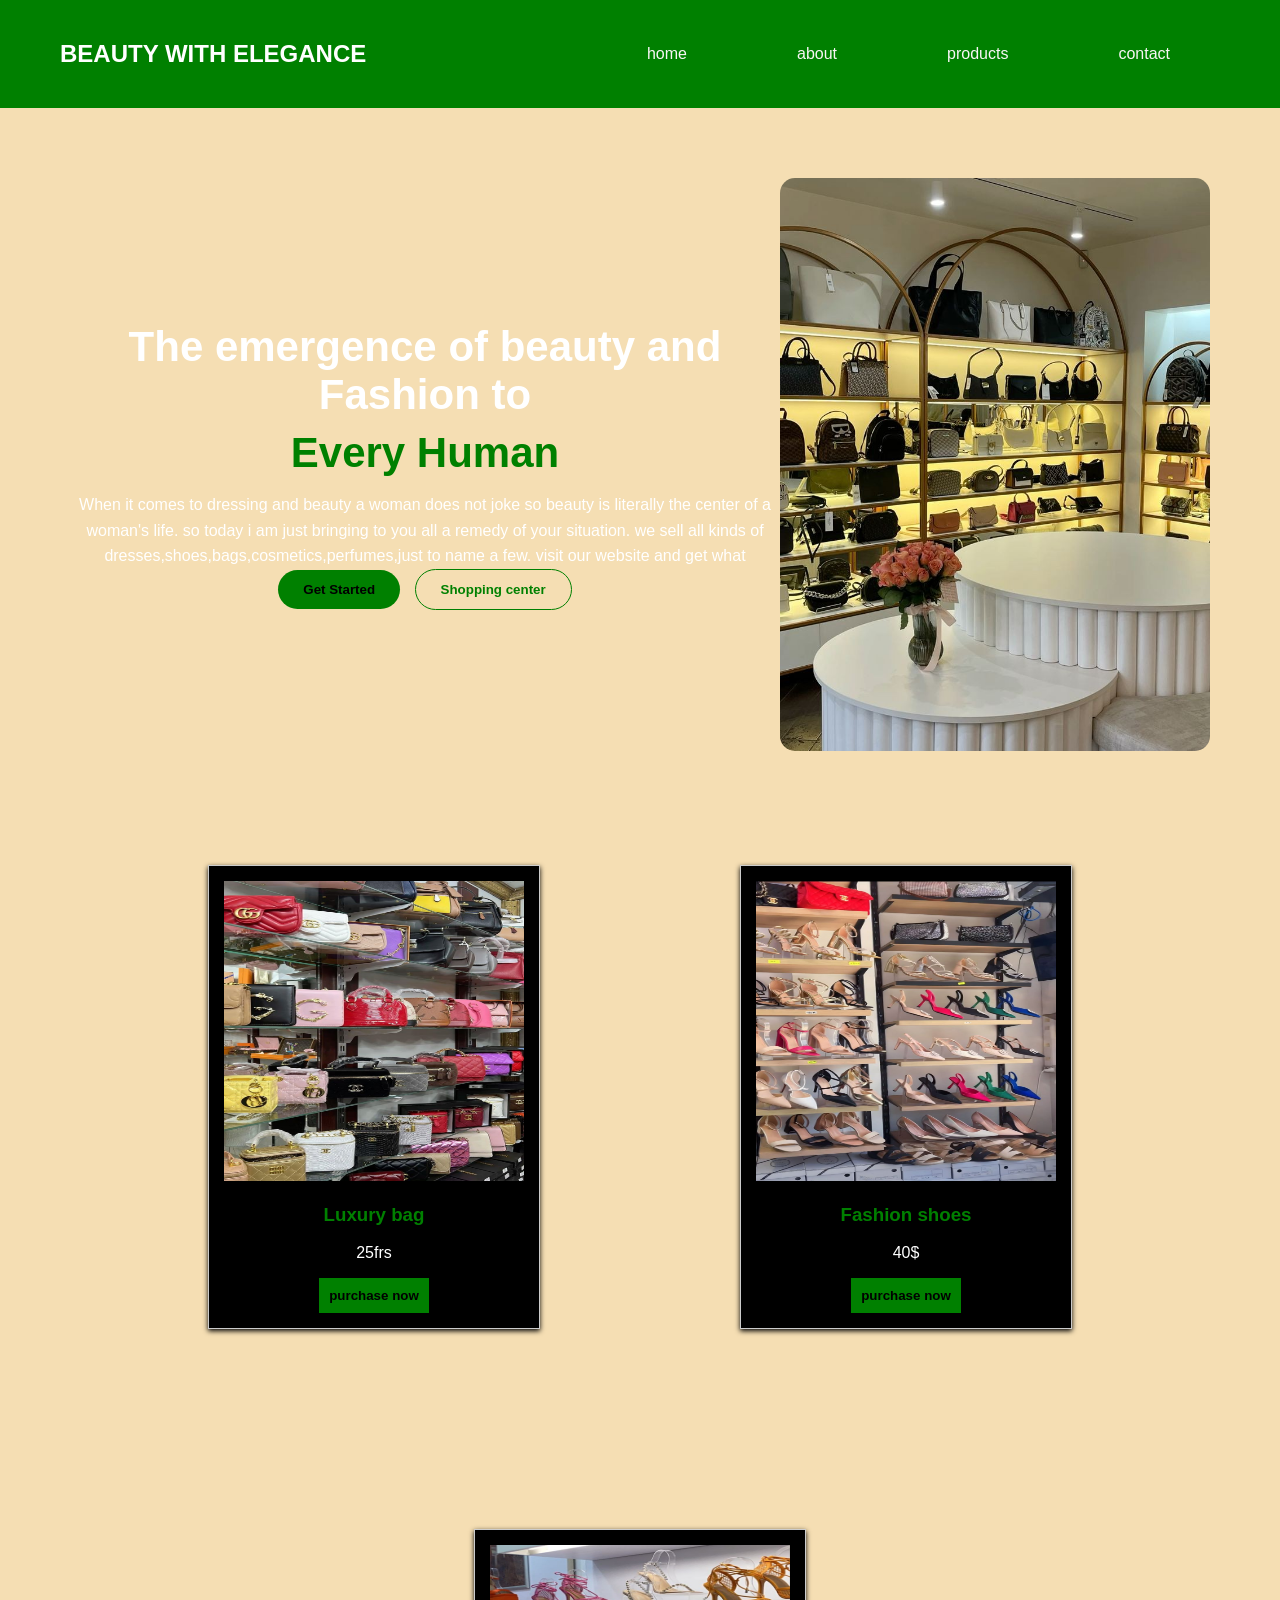
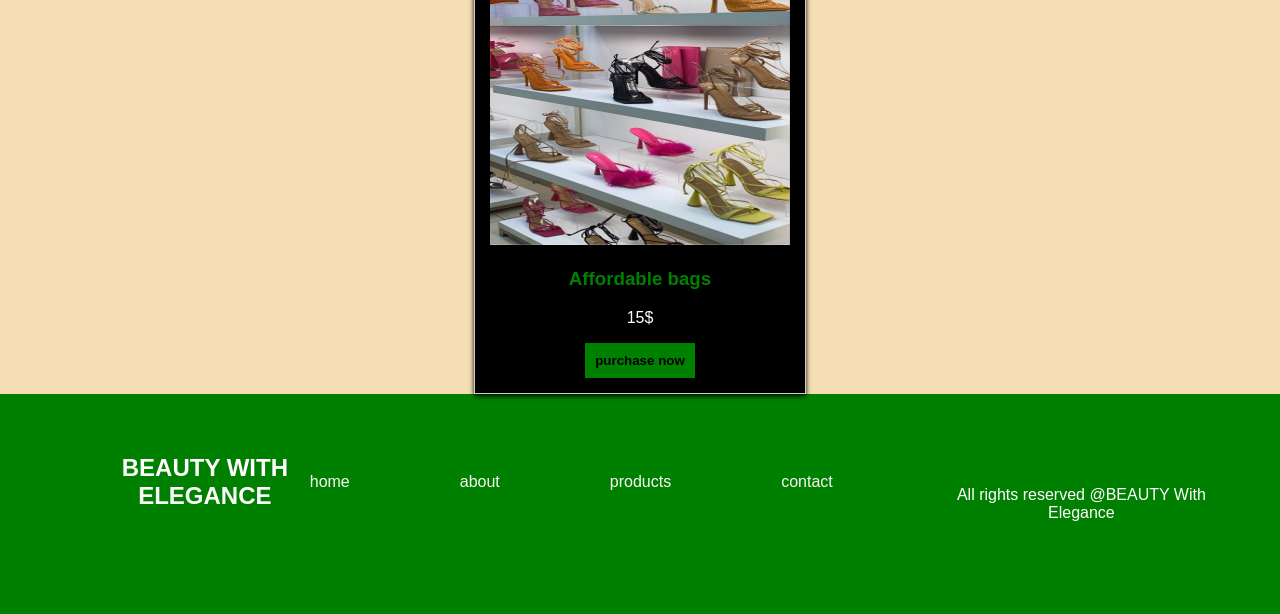
<file: index.html>
<!DOCTYPE html>
<html lang="en">
<head>
    <meta charset="UTF-8">
    <meta name="viewport" content="width=device-width, initial-scale=1.0">
    <title>shopping Website</title>
    <link rel="stylesheet" href="./style.css">
    <link rel="stylesheet"href="./home.css">
</head>
    <style>
        nav{
            text-align: center;
        }
        nav a{
          display: inline-block;
          margin: 20PX;
          text-decoration: none;
          font-size: 16PX;
        }
    </style>
</head>
<body>
    <nav>
        <header>
        <div class="Logo">
            <h2>BEAUTY WITH ELEGANCE</h2>
        </div>
        <div class="menu-icon"
                    onclick="toggleMenu()">
                    <span></span>
                    <span></span>
                    <span></span>
                </div>
        <div class="nav-links">
            <li><a href="index.html">home</a></li></a>
            <li><a href="about.html">about</a></li></a>
           <li> <a href="product.html">products</a></li>
            <li><a href="contact.html">contact</a></li>
        </header>
        </div>
    </nav>
    <section class="hero">
        <div class="hero-text">
         </p> 
         <h1> The emergence of beauty and Fashion to</h1>  
         <h1 class="green">Every Human</h1>  
         <p>
            When it comes to dressing and beauty a woman does not joke so beauty is literally the center of a woman's life.
            so today i am just bringing to you all a remedy of your situation.
            we sell all kinds of dresses,shoes,bags,cosmetics,perfumes,just to name a few.
            visit our website and get what 
          <button class="btn1">Get Started</button>  
          <button class="btn2">Shopping center</button>
        </div>
          <div class="hero-image">
           <img src="./shopping.jpg" width="100">
          </div>
    </section>
    <section class="cards" >
        <div class="products">
    <div class="card">
        <img src="./bag1.jpg">
        <h3>Luxury bag</h3>
        <p>25frs</p>
        <a href="product.html">
            <button>purchase now</button>
        </a>
    </div>
     <div class="card">
     <img src="./shoe1.jpg">
     <h3>Fashion shoes</h3>
     <p>40$</p>
     <a href="product.html">
        <button>purchase now</button>
     </a>
     </div>
     <div class="card">
       <img src="./bag2.jpg">
       <h3>Affordable bags</h3>
       <p>15$</p>
       <a href="product.html">
        <button>purchase now</button>
       </a>
     </div>
     </div>        
</head>
<body>
    <nav>
        <header>
</head>
<body>
    <nav>
        <header>
        <div class="Logo">
            <h2>BEAUTY WITH ELEGANCE</h2>
        </div>
        <div class="nav-links">
            <li><a href="index.html">home</a></li></a>
            <li><a href="about.html">about</a></li></a>
           <li> <a href="product.html">products</a></li>
            <li><a href="contact.html">contact</a></li>
        </header>
        </div>
       <div class="about me icons">
        <a href="#">
        <i class="fa-brands fa-facebook"></i></i>
        <i class="fa-brands fa-square-instagram"></i>
        </a>
    </div>
        </nav>
        <footer>
            All rights reserved
            @BEAUTY With Elegance
        </footer>
        <script>
        function toggleMenu(){
            document.getElementById("navLinks")
            .classlist.toggle("active")
        }
    </script>
    </nav>
</body>
</html>
</file>
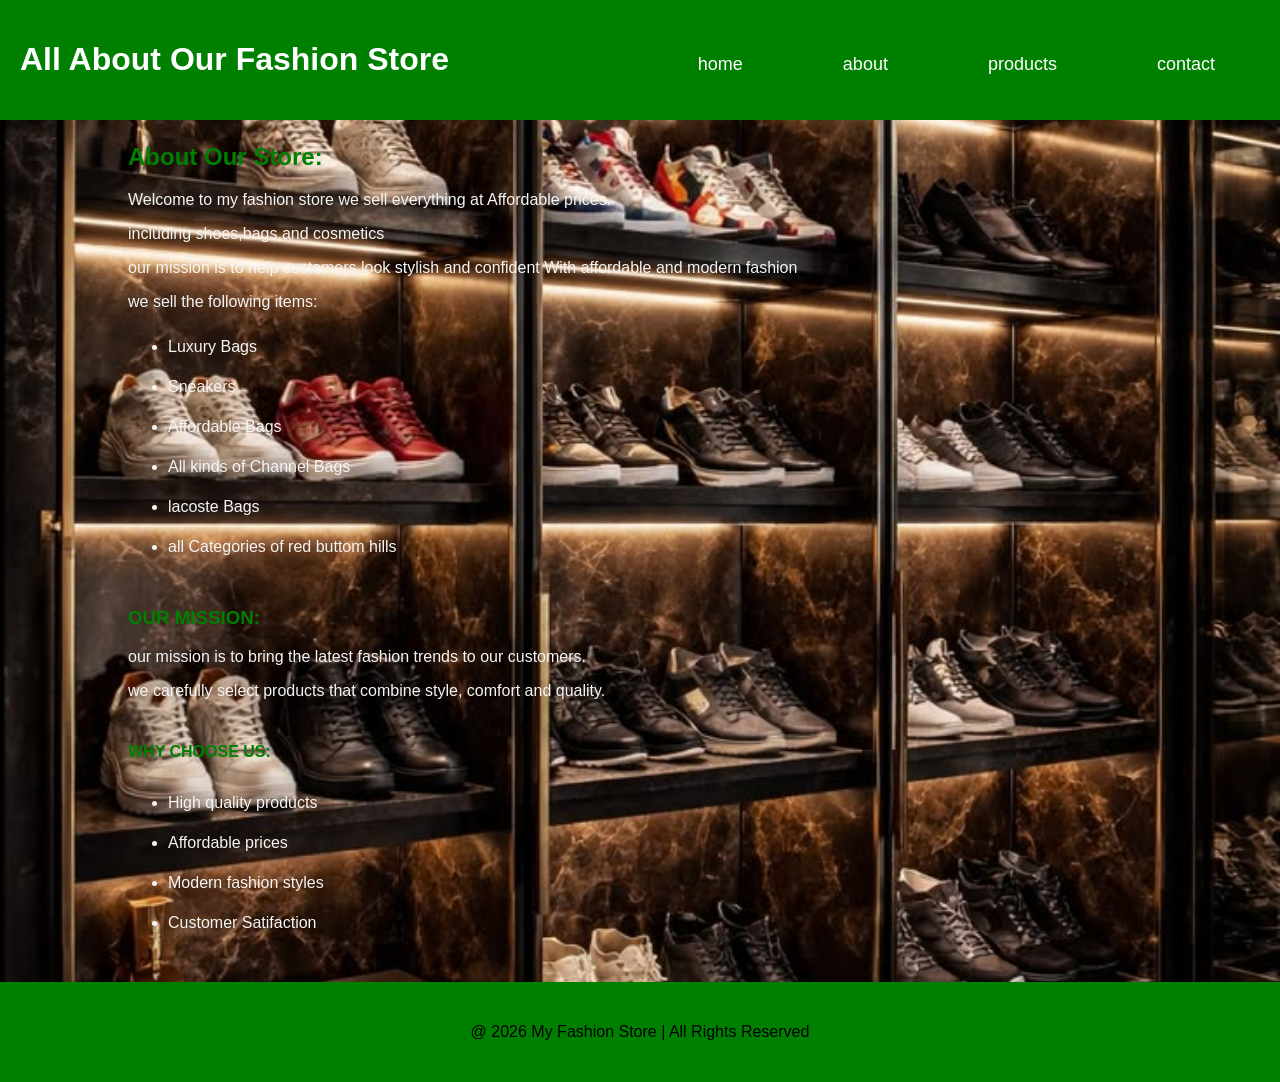
<file: about.html>
<!DOCTYPE html>
<html lang="en">
<head>
    <meta charset="UTF-8">
    <meta name="viewport" content="width=device-width, initial-scale=1.0">
    <title>ABOUT US</title>
    <link rel="stylesheet" href="style.css">
    <link rel="stylesheet" href="about.css">
</head>
    <body>
        <header>
            <h1>All About Our Fashion Store</h1>
            <nav>
                <div class="menu-icon"
                    onclick="toggleMenu()">
                    <span></span>
                    <span></span>
                    <span></span>
                </div>
                </div>
                <div class="nav-links">
            <a href="index.html"><li>home</li></a>
            <a href="about.html"><li>about</li></a>
            <a href="product.html"><li>products</li></a>
            <a href="contact.html"><li>contact</li></a>
        </div>
    </nav>
    </header>
    <!--ABOUT SECTION-->
    <section class="about">
        <h2>About Our Store:</h2>
        <p>Welcome to my fashion store we sell everything at Affordable prices.</p>
                <p> including shoes,bags,and cosmetics</p>
       <p> our mission is to help customers look stylish and confident With
                        affordable and modern fashion</p>
        <p> we sell the following items:</p>
        
              <ul>
                    <li>Luxury Bags</li>
                    <li>Sneakers</li>
                    <li>Affordable Bags</li>
                    <li>All kinds of Channel Bags</li>
                    <li> lacoste Bags</li>
                    <li>all Categories of red buttom hills</li>
              </ul>
    </section>
    <!--MISSION-->
    <section class="mission">
        <h3>OUR MISSION:</h3>
        <p>
            our mission is to bring the
    latest fashion trends to our customers.
         <p>we carefully select products 
    that combine style, comfort and quality.  </p>    
        </p>
    </section>
    <!--TEAM-->
    <section class="team">
        <h4>WHY CHOOSE US:</h4>
        <ul>
            <li>High quality products</li>
            <li>Affordable prices</li>
            <li>Modern fashion styles</li>
            <li>Customer Satifaction</li>
        </ul>
    </section>
    <!--FOOTER-->
    <footer>
        <p>@ 2026 My Fashion Store | All 
            Rights Reserved</p>
    </footer>
    <script>
        function toggleMenu(){
            document.getElementById("navLinks")
            .classlist.toggle("active")
        }
    </script>
</body>
</html>
</file>
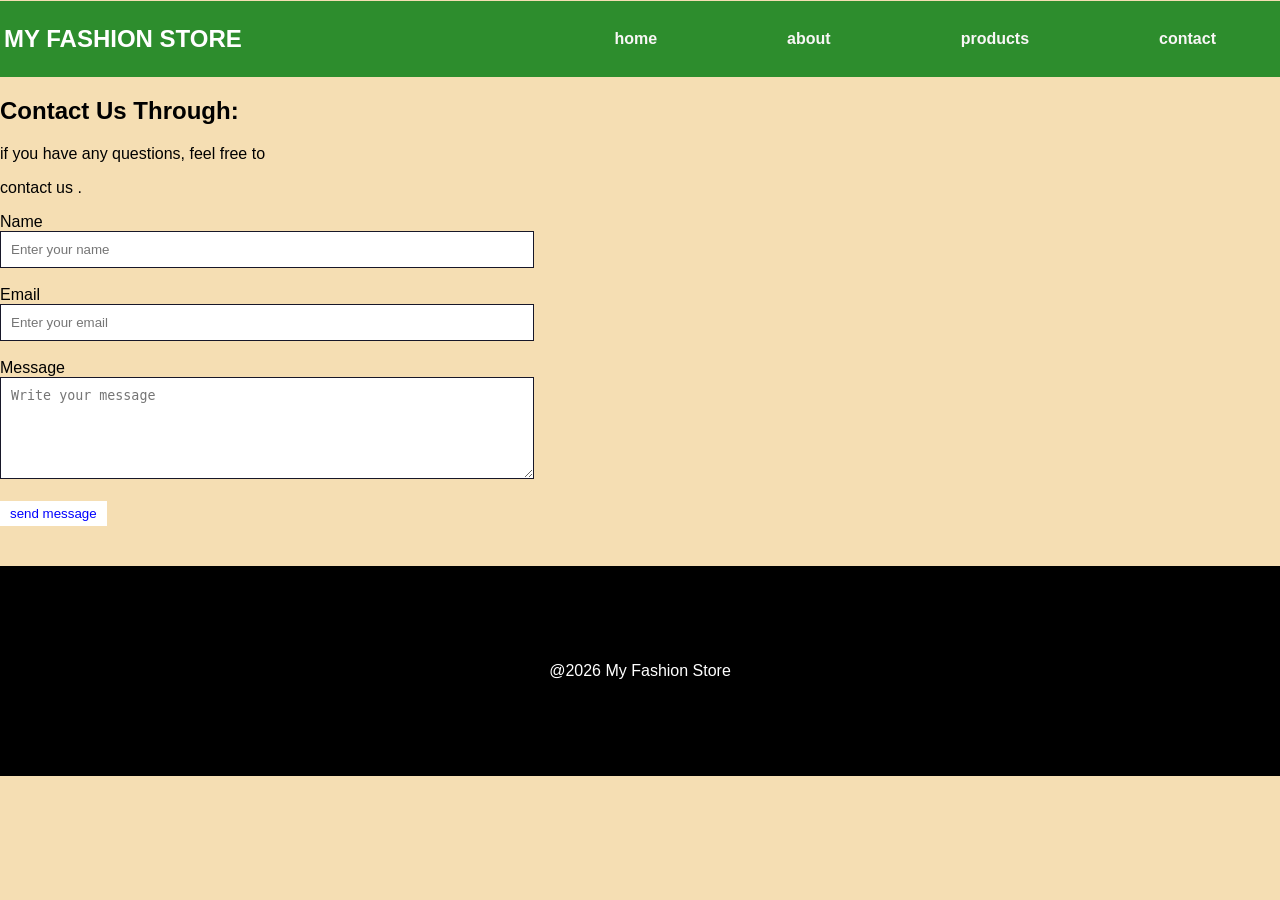
<file: contact.html>
<!DOCTYPE html>
<html lang="en">
<head>
    <meta charset="UTF-8">
    <meta name="viewport" content="width=device-width, initial-scale=1.0">
    <title>Contact us</title>
<link rel="stylesheet" href="./style.css">
    <link rel="stylesheet" href="contact.css">
</head>
<body>
    <nav>
        <header>
        <div class="Logo">
            <h2>MY FASHION STORE</h2>
        </div>
        <div class="menu-icon"
                    onclick="toggleMenu()">
                    <span></span>
                    <span></span>
                    <span></span>
                </div>
        <div class="nav-links">
            <li><a href="index.html">home</a></li></a>
            <li><a href="about.html">about</a></li></a>
           <li> <a href="product.html">products</a></li>
            <li><a href="contact.html">contact</a></li>
        </header>
        </div>
    </nav>
    <section class="Contact">
        <h2>Contact Us Through:</h2> 
        <p>if you have any questions, feel free to</p>
        <p>contact us .</p>
        <form>
            <label>Name</label><br>
            <input type="text"
    placeholder="Enter your name"><br><br>

            <label>Email</label><br>
            <input type="Email"
    placeholder="Enter your email"><br><br>
           
           <label>Message</label><br>
           <textarea placeholder="Write your message"></textarea><br><br>     
           <button type="submit">send message
           </button>
        </form>
    </section>
    <footer>
        <p>@2026 My Fashion Store</p>
    </footer>
    <script>
        function toggleMenu(){
            document.getElementById("navLinks")
            .classlist.toggle("active")
        }
    </script>
</body>
</html>
</file>
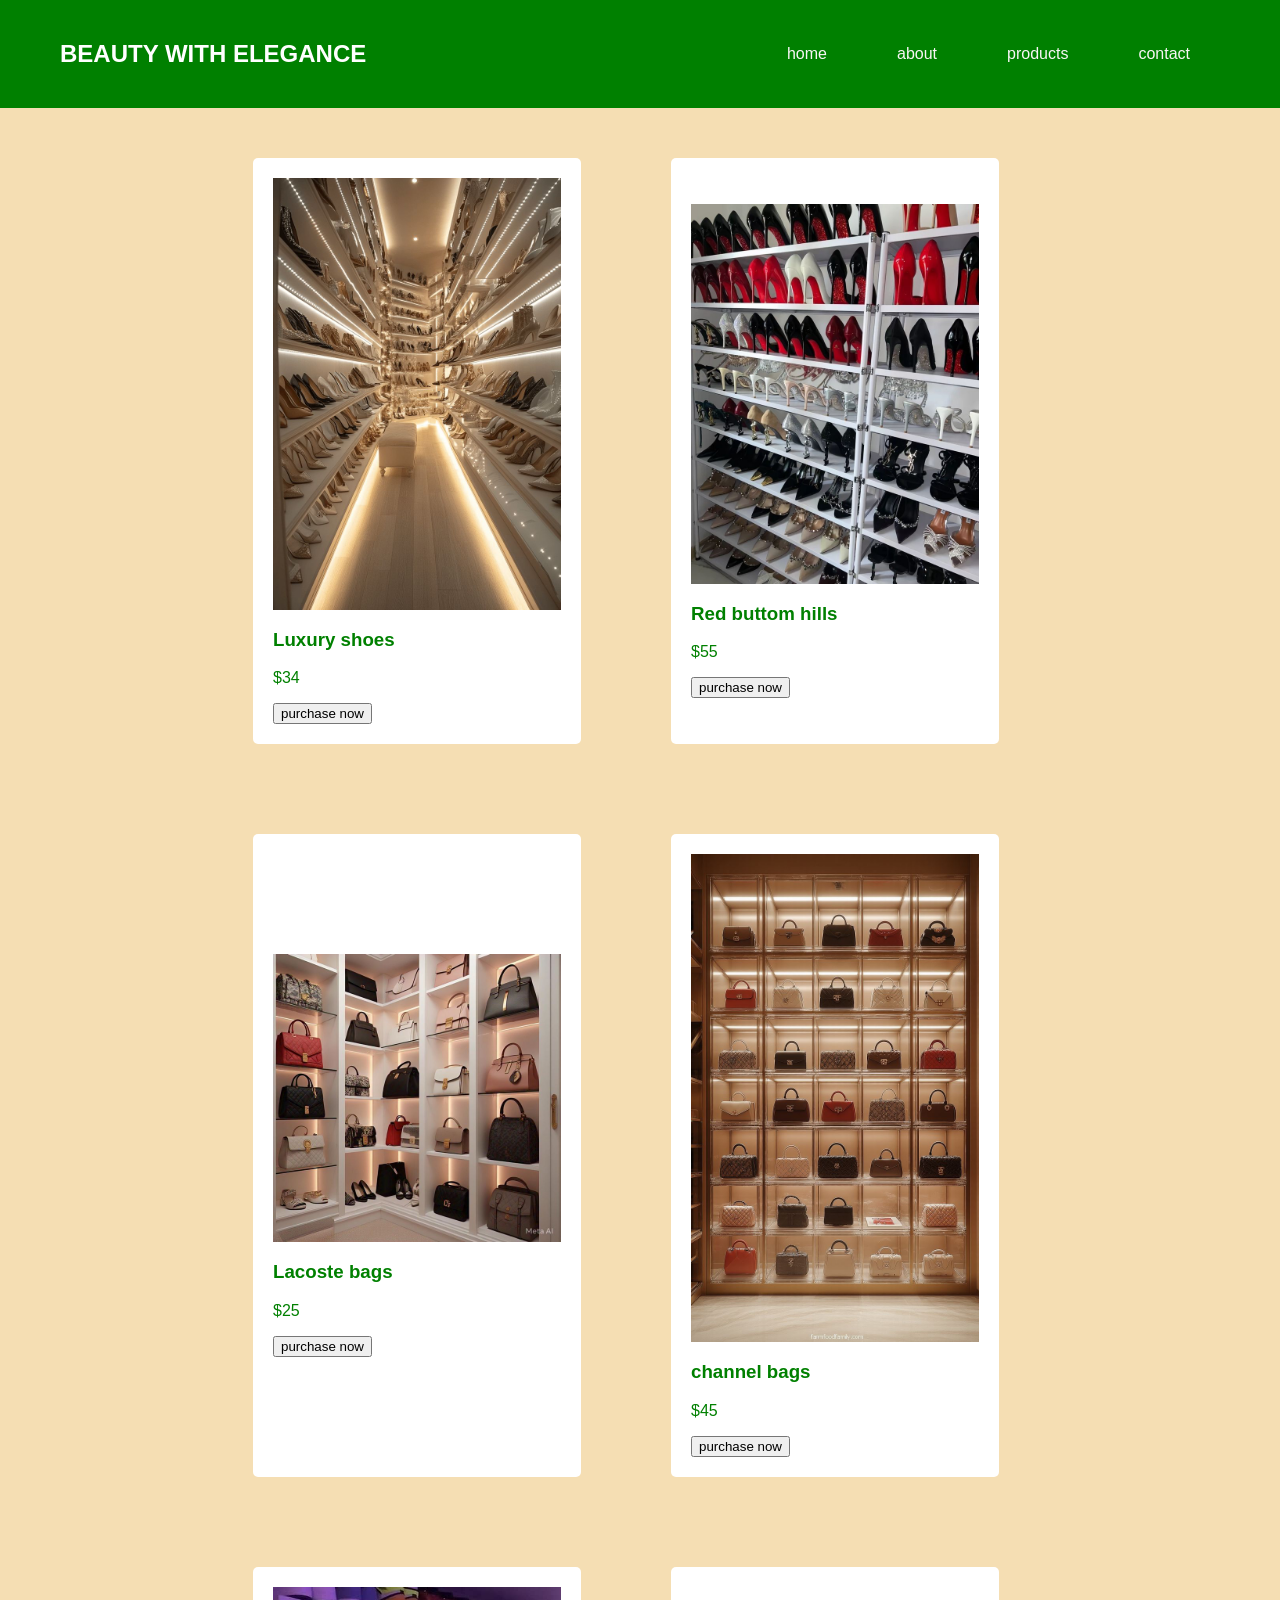
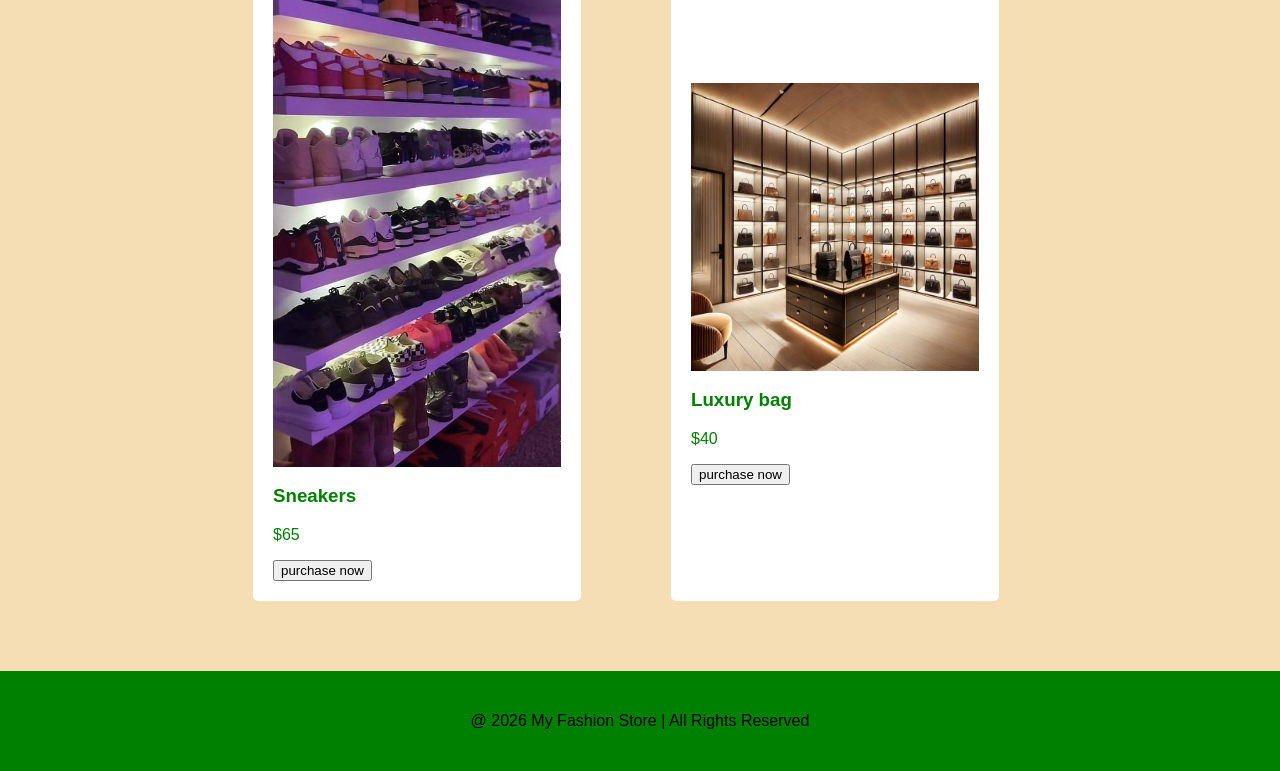
<file: product.html>
<!DOCTYPE html>
<html lang="en">
<head>
    <meta charset="UTF-8">
    <meta name="viewport" content="width=device-width, initial-scale=1.0">
    <title>Products</title>
    <link rel="stylesheet" href="./style.css">
    <link rel="stylesheet" href="product.css">
</head>

<body>
    <nav>
        <header>
        <div class="Logo">
            <h2>BEAUTY WITH ELEGANCE</h2>
        </div>
        <div class="menu-icon"
                    onclick="toggleMenu()">
                    <span></span>
                    <span></span>
                    <span></span>
                </div>
        <div class="nav-links">
            <li><a href="index.html">home</a></li></a>
            <li><a href="about.html">about</a></li></a>
           <li> <a href="product.html">products</a></li>
            <li><a href="contact.html">contact</a></li>
        </header>
        </div>
    </nav>
    <section class="cards" >
                <div class="card-content">
                   <img src="./shoe3.jpg">
                    
                    <div class="card">
                            <h3>Luxury shoes</h3>
                            <p>$34</p>
                            <a href="product.html">
                                <button>purchase now</button>
                            </a>
                    </div>
                </div>
                    <div class="card-content">
                   <img src="./shoe5.jpg">
                    
                    <div class="card">
                            <h3>Red buttom hills</h3>
                            <p>$55</p>
                            <a href="product.html">
                                <button>purchase now</button>
                            </a>
                    </div>
                </div>
                    <div class="card-content">
                   <img src="./bag store.jpg">
                    
                    <div class="card">
                            <h3>Lacoste bags</h3>
                            <p>$25</p>
                            <a href="product.html">
                                <button>purchase now</button>
                            </a>
                    </div>
                </div>
                <div class="card-content">
                   <img src="./bad5.jpg">
                    
                    <div class="card">
                            <h3>channel bags</h3>
                            <p>$45</p>
                            <a href="product.html">
                                <button>purchase now</button>
                            </a>
                    </div>
                </div>
                <div class="card-content">
                   <img src="./shoe4.jpg">
                    
                    <div class="card">
                            <h3>Sneakers</h3>
                            <p>$65</p>
                            <a href="product.html">
                                <button>purchase now</button>
                            </a>
                    </div>
                </div>
                <div class="card-content">
                   <img src="./bag4.jpg">
                    
                    <div class="card">
                            <h3>Luxury bag</h3>
                            <p>$40</p>
                            <a href="product.html">
                                <button>purchase now</button>
                            </a>
                    </div>
                </div>
    </section> 
    <footer>
        <p>@ 2026 My Fashion Store | All 
            Rights Reserved</p>
    </footer>  
    <script>
        function toggleMenu(){
            document.getElementById("navLinks")
            .classlist.toggle("active")
        }
    </script> 
</body>
</html>
</file>
<file: style.css>
body{
    margin:0;
    font-family: Arial;
    background:wheat;
    color:white;
}
/*HEADER*/
header{
    display: flex;
    justify-content: space-between;
    align-items: center;
    padding: 20px 60px;
    background:green;
}
/*logo*/
.logo{
    color:green;
}
/*NAVIGATION*/
.nav-links{
    display: flex;
    list-style: none;
    gap: 40px;
    color: white;
}
.nav-links li{
    margin-right: 30px;
    color: white;
    text-decoration: none;
}
.nav-links li a{
    color: rgb(249, 246, 246);
    text-decoration: none;
    font-size: 16px;
    /* margin: 0 50px; */
}
    .nav link a:hover{
        color: green;
    }
.nav-button a {
    margin-left: 15px;
    text-decoration: none;
    padding:8px 18px ;
    border-radius: 20px;
}

/*MOBILE RESPONSIVE*/
@Media(max-width:768px)
{
    nav ul{
        flex-direction: column;
        display: none;
        position: absolute;
        top: 80px;
        right: 0;
        width: 200px;
        padding: 20px;
    }
nav ul.show{
    display: block;
}
nav{
    text-align: center;
}
nav a{
    text-decoration: none;
    color: white;
    margin: 20px;
    font-weight: bold;
}
.hero{
    flex-direction: column;
    text-align: center;
}
.hero-image.img{
    width: 90%;
    margin-top: 30px;
}
}
/*Hamburger container*/
.menu-icon{
    display: none;
    cursor: pointer;
}
/*The 3 lines*/
.menu-icon span{
    display: block;
    width: 25px;
    height: 3px;
    background: black;
    margin:5px 0;
}
/*Show only on small screens*/
@media(max-width:760px){
    .menu-icon{
        display: block;
    }
    .nav-links{
        display: none;
        flex-direction: column;
    }
    .nav-links.active{
        display: flex;
    }
}
</file>
<file: home.css>
body{
    font-family: Arial;
    text-align: center;
    background-color:wheat;
}
h3{
    color: green;
}
.products{
    display: flex;
    flex-wrap: wrap;
    justify-content: center;
    gap: 200px;
    margin-top: 40px;
    box-sizing: 900px;
}
.card{
    background:black;
    border: 1px solid #ccc;
    width: 300px;
    padding: 15px;
    box-shadow: 0px 2px 5px black;
    text-align: center;
}
.card img{
    width: 300px;
    height: 300px;
}
.header{
    display:contents;
    justify-content: space-between;
    align-items: center;
    background-color:white;
    padding: 15px 40px;
}
.logo{
    color: black;
    font-size: 16px;
}
button{
    background-color: green;
    border: none;
    padding: 10px;
    cursor:pointer;
    font-weight: bold;
}
button:hover{
    background-color: white;
    color: black;
}
/*HERO SECTION*/
.hero{
    display: flex;
    justify-content: space-between;
    align-items: center;
    padding: 70px;
}
.hero-text h1{
  font-size: 42px;
  margin: 10px 0;
}
.green{
    color: green;
}
.hero-text p{
    line-height: 1.6;
    margin-top: 15px;
}
.buttons{
    margin-top: 25px;
}
.btn1{
    background: green;
    border: none;
    padding: 12px 25px;
    border-radius: 25px;
    cursor: pointer;
}
.btn2{
    background: transparent;
    border: 1px solid green;
    color: green;
    padding: 12px 25px;
    border-radius: 25px;
    margin-left: 10px;
    cursor: pointer;
}
.hero-image img{
    width: 430px;
    border-radius: 15px;
}
</file>
<file: about.css>
body{
    background-image:
    url("./download\ \(5\).jpg")  ;
    background-size: cover;
    background-repeat: no-repeat;
    background-position: center;
    font-family: Arial;
    margin: 0;
    background-color:white;
    color:whitesmoke;
}
/*HEADER*/
header{
    background-color:green;
    color: white;
    text-align: center;
    padding: 20px;
}
p{
    font-weight: 900px;
}
ul li{
    font-weight: 800px;
}
nav{
    margin-top: 10px;
}
nav a{
    color: white;
    text-decoration: none;
    margin: 15PX;
    font-size: 18PX;
}
nav a:hover{
    color: blue;
}
/*Sections*/
section{
    width: 80%;
    margin: auto;
    padding: 3px;
}
h2{
    color:green;
}
h3{
    color:green;
}
h4{
    color:green;
}
ul{
    line-height: 40px;
}
/*Footer*/
footer{
    background: green;
    color: black;
    text-align: center;
    padding: 25px;
    margin-top: 20px;
}
/*Hamburger container*/
.menu-icon{
    display: none;
    cursor: pointer;
}
/*The 3 lines*/
.menu-icon span{
    display: block;
    width: 25px;
    height: 3px;
    background: black;
    margin:5px 0;
}
/*Show only on small screens*/
@media(max-width:760px){
    .menu-icon{
        display: block;
    }
    .nav-links{
        display: none;
        flex-direction: column;
    }
    .nav-links.active{
        display: flex;
    }
}
</file>
<file: contact.css>
body{
    font-family: Arial;
    margin: 0;
    background-color:wheat;
    color: black;
    justify-content: center;
    align-items: center;
}
/*Header*/
header{
    background-color: rgb(45, 141, 45);
    color: white;
    text-align: center;
    padding: 4px;
}
nav{
    margin-top: 1px;
}
nav a{
    text-decoration: none;
    color: white;
    margin: 30px;
    font-weight: bold;
}
/*Contact Section*/
.contact{
    width:100%;
    margin: auto;
    background:mediumseagreen;
    padding: 30px;
    margin-top: 40px;
    text-align: center;
}
.contact-container{
    display: flex;
    justify-content:center;
    align-items: flex-start;
    gap: 50px;
    text-align:center;
    width: 400px;
}
/*Form*/
input,textarea{
    width: 40%;
    padding: 10px;
    border: 1px solid rgb(23, 23, 41);
}
textarea{
    height: 80px;
}
button{
    background-color: white;
    color:blue;
    padding: 5px 10px;
    border: none;
    cursor: pointer;
}
/*Footer*/
footer{
    background:black;
    color: white;
    text-align: center;
    padding: 80px;
    margin-top: 40px;
}
</file>
<file: product.css>
.cards{
    display: flex;
    justify-content: center;
    gap: 90px;
    width: 90%;
    max-width: 100% ;
    padding: 50px;
    /* background-color: red; */
    flex-wrap: wrap;
}
.card-content{
    padding: 20px;
    background-color:white;
    width: 100% ;
    border-radius: 5px;
    color: green;
    display: flex;
    flex-direction: column;
    justify-content: center;
    flex-basis: 25%;
}
.card-content img{
    width: 100%;
}
/*Footer*/
footer{
    background: green;
    color: black;
    text-align: center;
    padding: 25px;
    margin-top: 20px;
}
</file>
